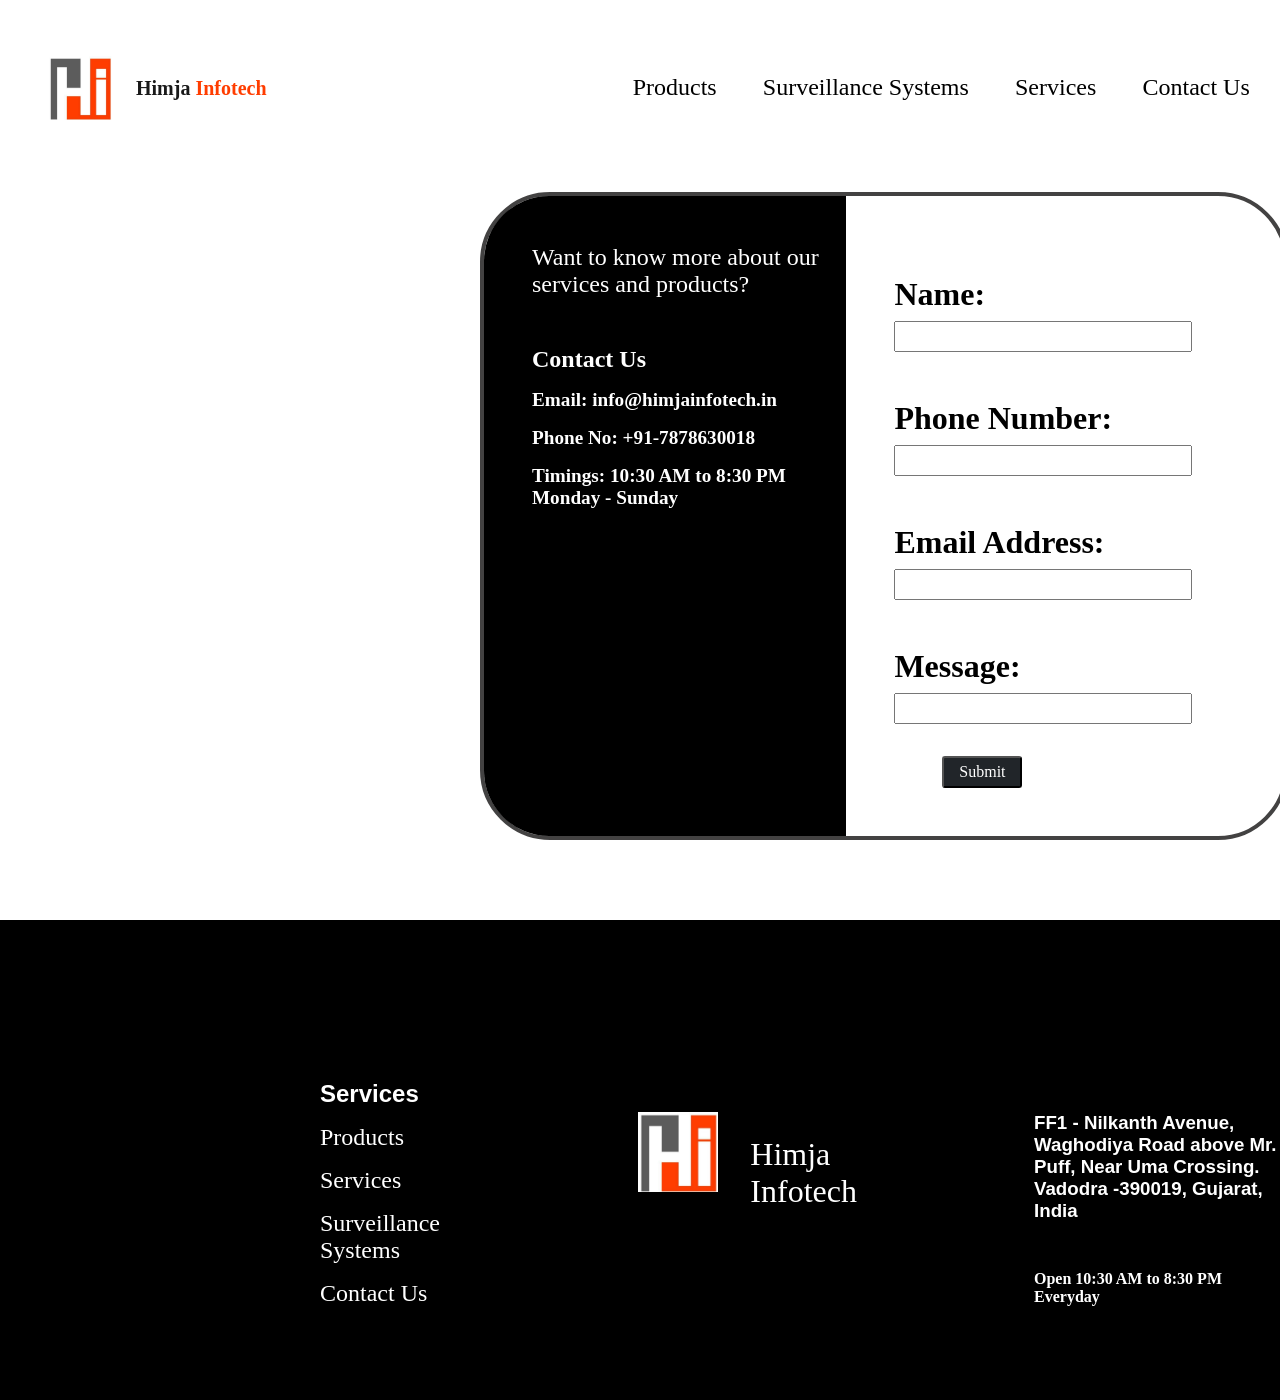
<file: himja clone/html/contactus.html>
<!DOCTYPE html>
<html lang="en">
<head>
    <meta charset="UTF-8">
    <meta name="viewport" content="width=device-width, initial-scale=1.0">
    <title>Document</title>
    <link rel="stylesheet" href="../css/contactus.css">
</head>
<body>
    
    <nav class="navbar navbar-expand-lg navbar-light">
        <img class="logo-img" src="../images/logo2.jfif">
        <h1 class="heading">
            <a class="himja" href="../index.html">Himja  <span class="infotech">Infotech</span></a>
        </h1>
        <div class="Navbar-component">
            <ul class="navbar-nav">
                <li class="nav-item"><a class="nav-link" href="products.html">Products</a></li>
                <li class="nav-item"><a class="nav-link" href="ss.html">Surveillance Systems</a></li>
                <li class="nav-item"><a class="nav-link" href="Services.html"> Services</a></li>
                <li class="nav-item"><a class="nav-link" href="contactus.html">Contact Us</a></li>
            </ul>
        </div>
    </nav>

    <div class="container">

        <div class="first">
            <p>Want to know more about our services and products?</p>
            <h2 class="C">Contact Us</h2>
            <h4 class="E">Email:	info@himjainfotech.in</h4>
            <h4 class="P">Phone No:	+91-7878630018</h4>
            <h4 class="T">Timings:	10:30 AM to 8:30 PM Monday - Sunday</h4>
        </div>

        <div class="second">
            <h2>Name:</h2>
            <input type="text">
            <h2>Phone Number:</h2>
            <input type="number">
            <h2>Email Address:</h2>
            <input type="email">
            <h2>Message:</h2>
            <input type="text">
            <button class="btn">Submit</button>
        </div>
    </div>



    <footer class="footer">
        <div class="left-node">
            <h2>Services</h2>
            <p class="footer-p"><a href="../html/products.html">Products</a></p>
            <p class="footer-p"><a href="../html/Services.html">Services</a></p>
            <p class="footer-p"><a href="../html/ss.html">Surveillance Systems</a></p>
            <p class="footer-p"><a href="../html/contactus.html">Contact Us</a></p>
        </div>
        <div class="mid-node">
            <img src="../images/logo2.jfif" alt="">
            <a href="">Himja Infotech</a>
        </div>
        <div class="right-node">
            <h3>FF1 - Nilkanth Avenue, Waghodiya Road above Mr. Puff, Near Uma Crossing. Vadodra -390019, Gujarat, India</h3>
            <h4>Open 10:30 AM to 8:30 PM Everyday</h4>
        </div>
    </footer>

</body>
</html>
</file>
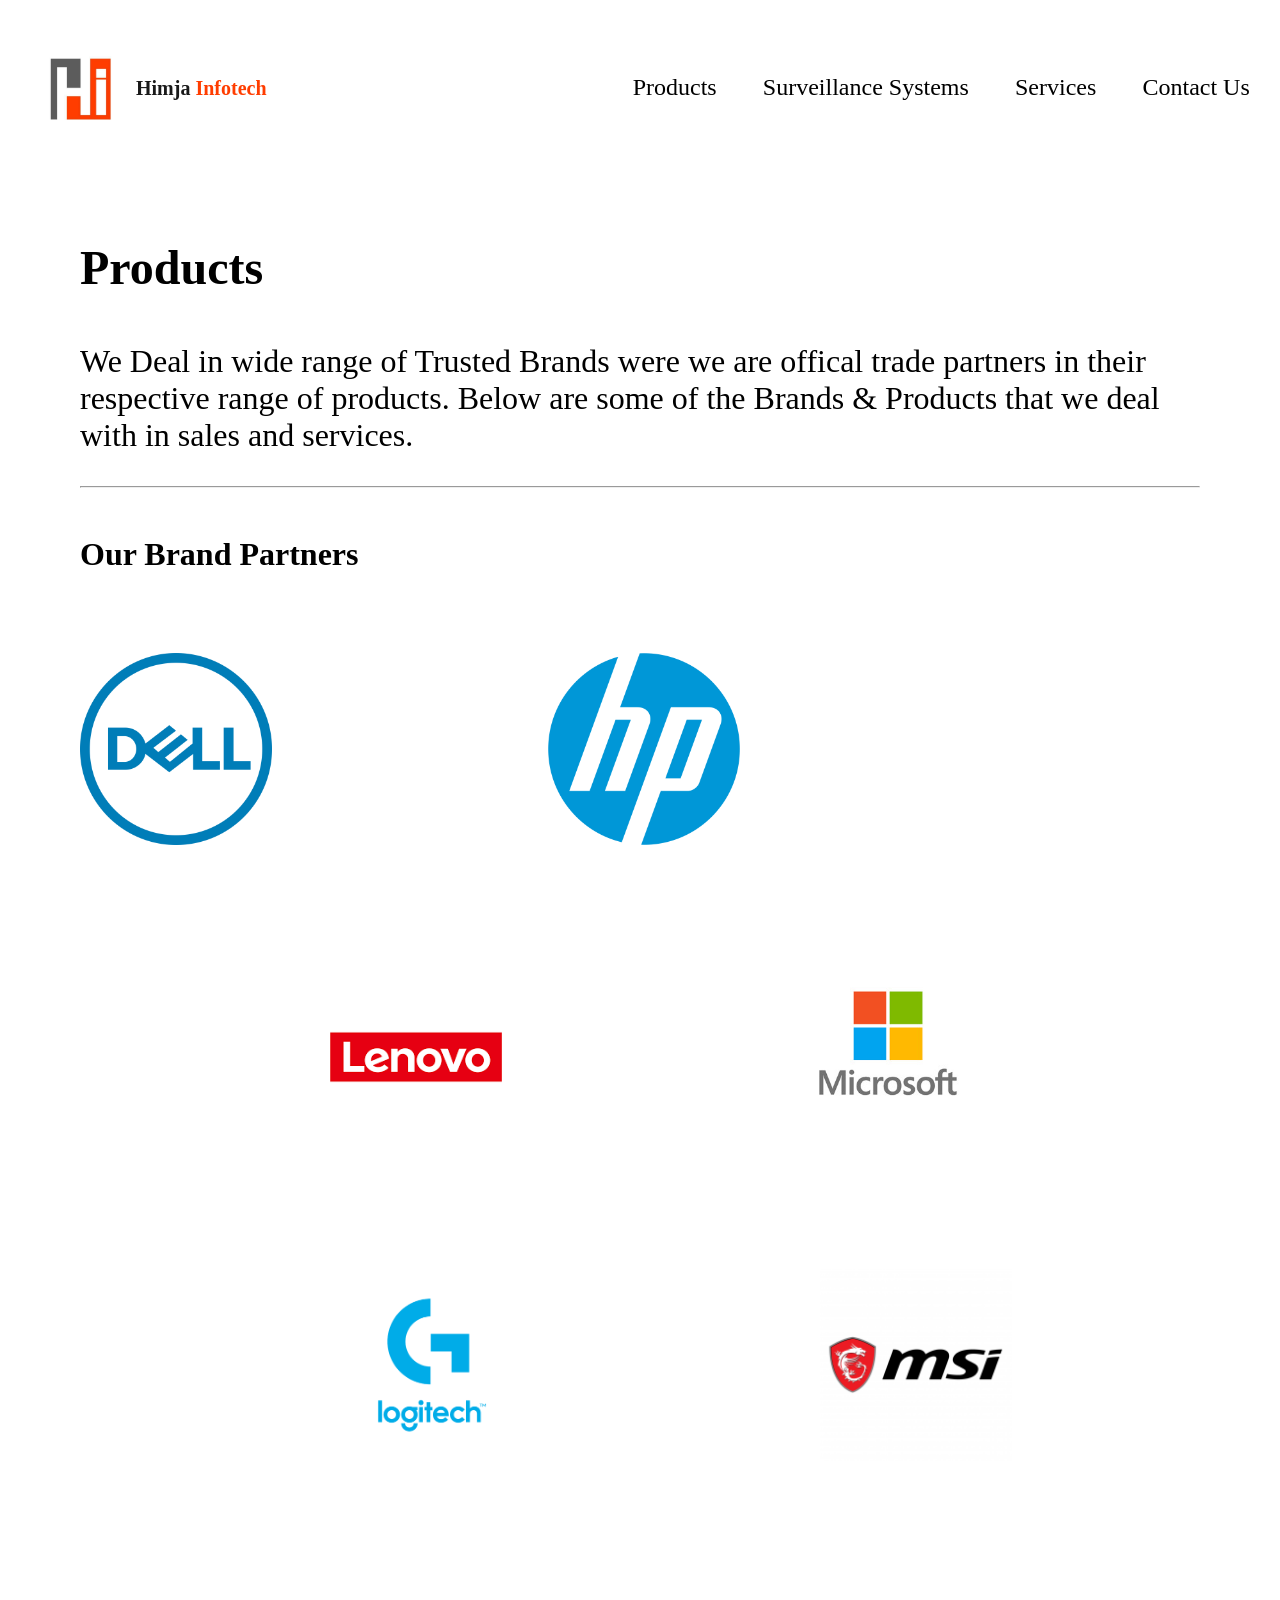
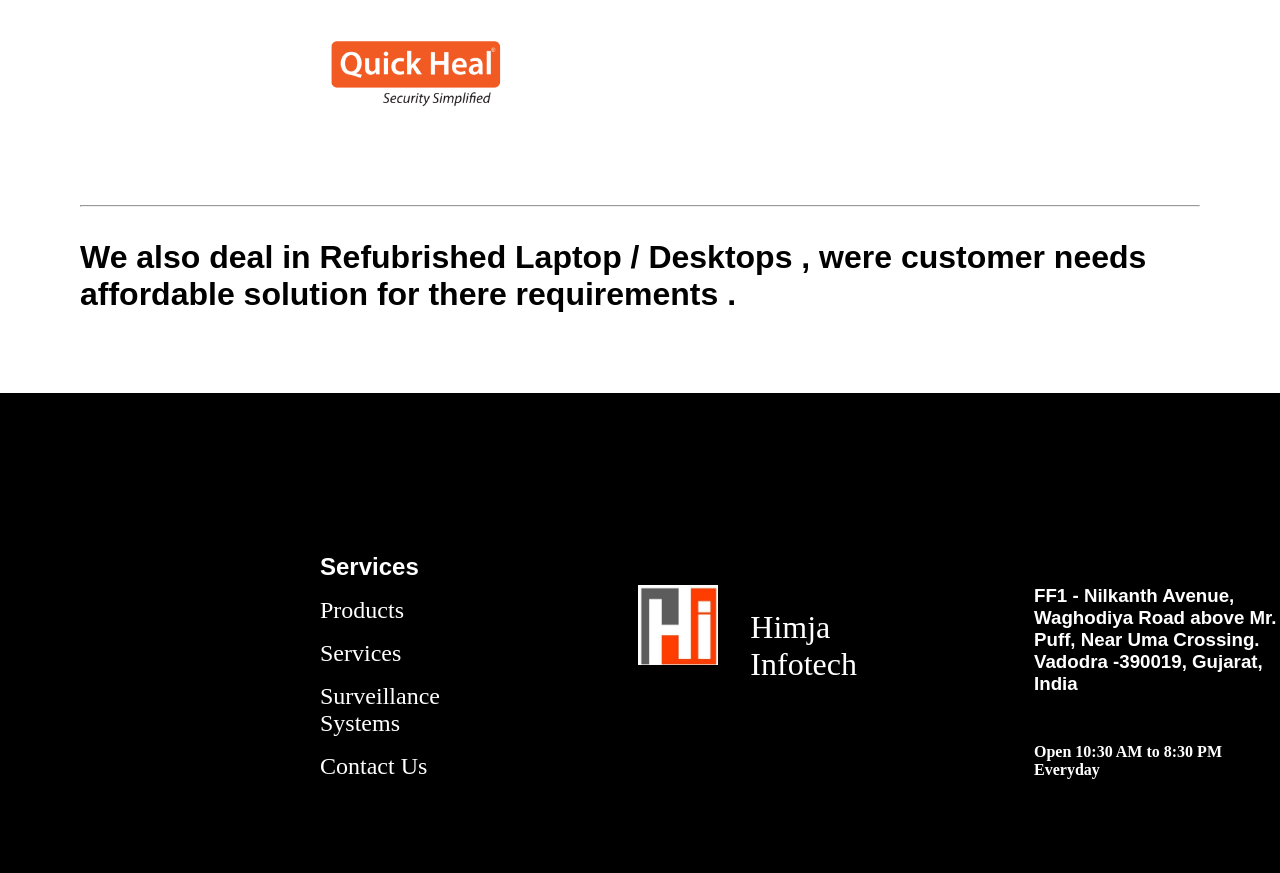
<file: himja clone/html/products.html>
<!DOCTYPE html>
<html lang="en">
<head>
    <meta charset="UTF-8">
    <meta name="viewport" content="width=device-width, initial-scale=1.0">
    <title>Document</title>
    <link rel="stylesheet" href="../css/products.css">
</head>
<body>
    
    <nav class="navbar navbar-expand-lg navbar-light">
        <img class="logo-img" src="../images/logo2.jfif">
        <h1 class="heading">
            <a class="himja" href="../index.html">Himja  <span class="infotech">Infotech</span></a>
        </h1>
        <div class="Navbar-component">
            <ul class="navbar-nav">
                <li class="nav-item"><a class="nav-link" href="products.html">Products</a></li>
                <li class="nav-item"><a class="nav-link" href="ss.html">Surveillance Systems</a></li>
                <li class="nav-item"><a class="nav-link" href="Services.html"> Services</a></li>
                <li class="nav-item"><a class="nav-link" href="contactus.html">Contact Us</a></li>
            </ul>
        </div>
    </nav>

    <div class="first-mid">
        <h1>Products</h1>
        <p>We Deal in wide range of Trusted Brands were we are offical trade partners in their respective range of products. Below are some of the Brands & Products that we deal with in sales and services.</p>
        <hr>
    </div>

    <div class="second-mid">
        <h2>Our Brand Partners</h2>
        <img src="../images/dell.png" alt="" class="dell">
        <img src="../images/hp.png" alt="" class="hp">
        <img src="../images/lenovo.png" alt="" class="le">
        <img src="../images/microsoft.jpg" alt="" class="mic">
        <img src="../images/logitech.png" alt="" class="lo">
        <img src="../images/msi.png" alt="" class="msi">
        <img src="../images/quickheal.png" alt="" class="qh">
        <hr>
        <h3>We also deal in Refubrished Laptop / Desktops , were customer needs affordable solution for there requirements .</h3>
    </div>

    <footer class="footer">
        <div class="left-node">
            <h2>Services</h2>
                <p class="footer-p"><a href="../html/products.html">Products</a></p>
                <p class="footer-p"><a href="../html/Services.html">Services</a></p>
                <p class="footer-p"><a href="../html/ss.html">Surveillance Systems</a></p>
                <p class="footer-p"><a href="../html/contactus.html">Contact Us</a></p>
        </div>
        <div class="mid-node">
            <img src="../images/logo2.jfif" alt="">
            <a href="">Himja Infotech</a>
        </div>
        <div class="right-node">
            <h3>FF1 - Nilkanth Avenue, Waghodiya Road above Mr. Puff, Near Uma Crossing. Vadodra -390019, Gujarat, India</h3>
            <h4>Open 10:30 AM to 8:30 PM Everyday</h4>
        </div>
    </footer>

</body>
</html>
</file>
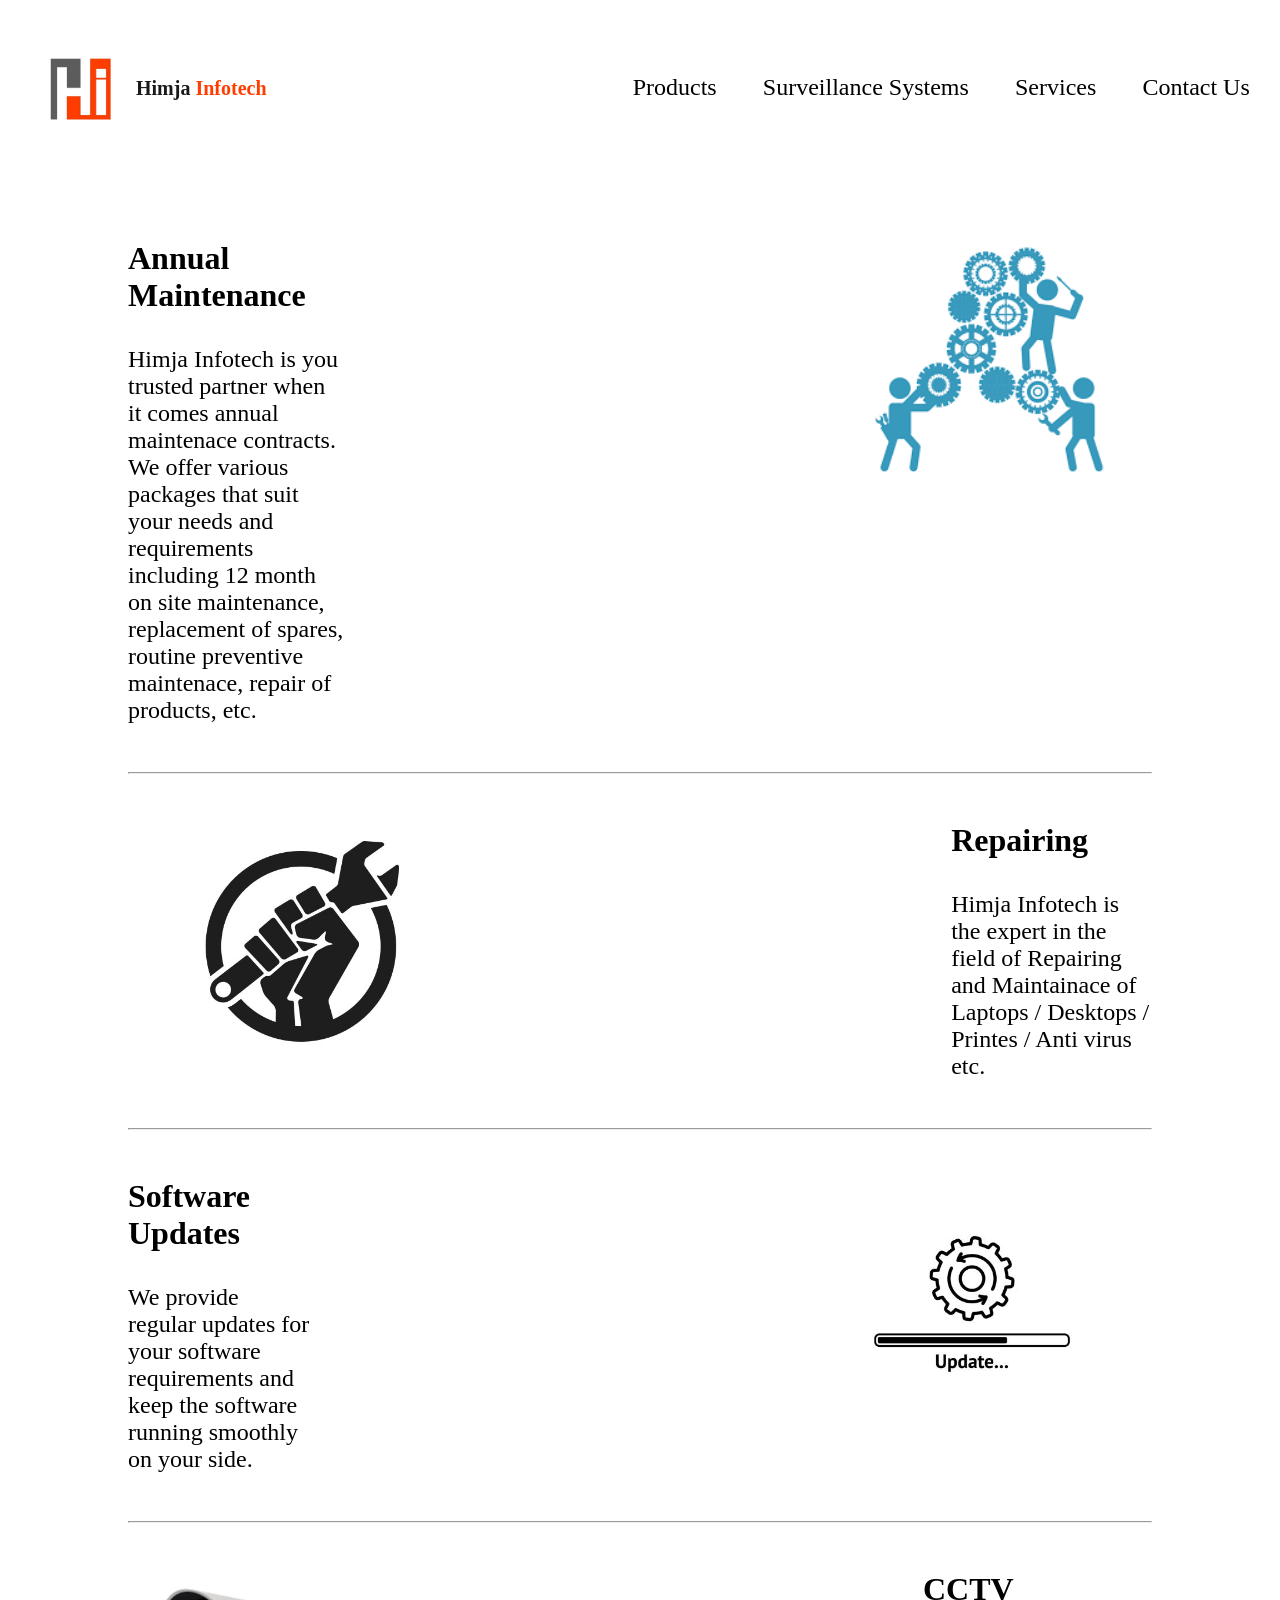
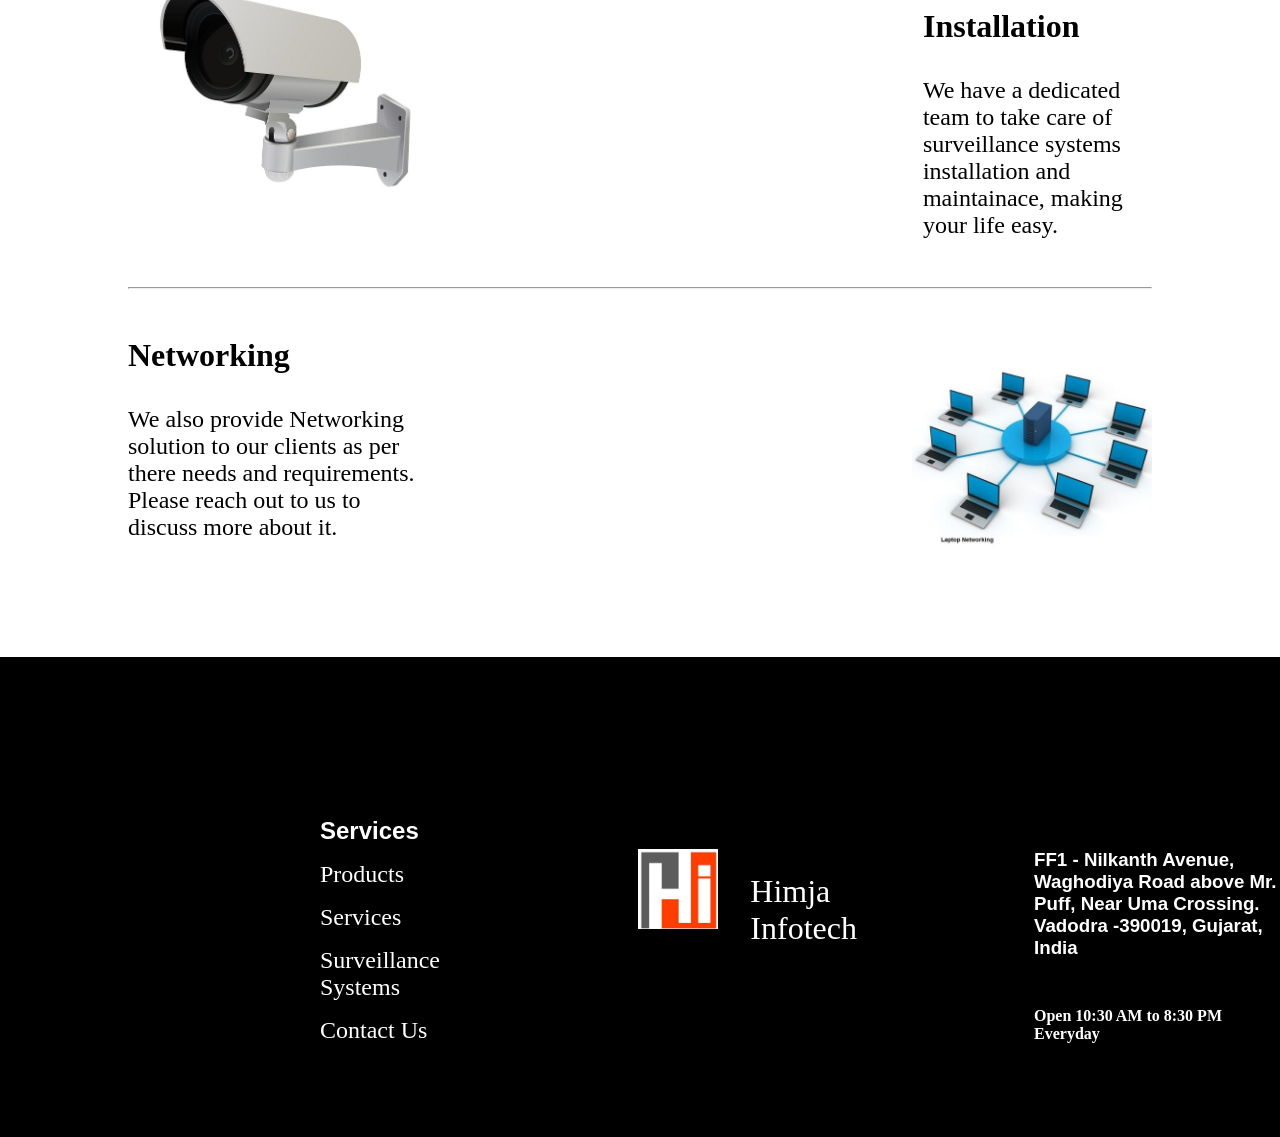
<file: himja clone/html/Services.html>
<!DOCTYPE html>
<html lang="en">
<head>
    <meta charset="UTF-8">
    <meta name="viewport" content="width=device-width, initial-scale=1.0">
    <title>Document</title>
    <link rel="stylesheet" href="../css/Services.css">
</head>
<body>
    
    <nav class="navbar navbar-expand-lg navbar-light">
        <img class="logo-img" src="../images/logo2.jfif">
        <h1 class="heading">
            <a class="himja" href="../index.html">Himja  <span class="infotech">Infotech</span></a>
        </h1>
        <div class="Navbar-component">
            <ul class="navbar-nav">
                <li class="nav-item"><a class="nav-link" href="products.html">Products</a></li>
                <li class="nav-item"><a class="nav-link" href="ss.html">Surveillance Systems</a></li>
                <li class="nav-item"><a class="nav-link" href="Services.html"> Services</a></li>
                <li class="nav-item"><a class="nav-link" href="contactus.html">Contact Us</a></li>
            </ul>
        </div>
    </nav>

    <div class="first">
        <div class="info">
            <h2>Annual Maintenance</h2>
            <p>Himja Infotech is you trusted partner when it comes annual maintenace contracts. We offer various packages that suit your needs and requirements including 12 month on site maintenance, replacement of spares, routine preventive maintenace, repair of products, etc.</p>
        </div>
        <img src="../images/amc.png" alt="">
    </div>

    <hr>

    <div class="second">
        <img src="../images/repairing.jpg" alt="">
        <div class="info">
            <h2>Repairing</h2>
            <p>Himja Infotech is the expert in the field of Repairing and Maintainace of Laptops / Desktops / Printes / Anti virus etc.</p>
        </div>
    </div>

    <hr>

    <div class="third">
        <div class="info">
            <h2>Software Updates</h2>
            <p>We provide regular updates for your software requirements and keep the software running smoothly on your side.</p>
        </div>
        <img src="../images/updates.jpg" alt="">
    </div>

    <hr>

    <div class="fourth">
        <img src="../images/cctv-main.jpg" alt="">
        <div class="info">
            <h2>CCTV Installation</h2>
            <p>We have a dedicated team to take care of surveillance systems installation and maintainace, making your life easy.</p>
        </div>
    </div>

    <hr>

    <div class="five">
        <div class="info">
            <h2>Networking</h2>
            <p>We also provide Networking solution to our clients as per there needs and requirements. Please reach out to us to discuss more about it.</p>
        </div>
        <img src="../images/networking.jpg" alt="">
    </div>

    <footer class="footer">
        <div class="left-node">
            <h2>Services</h2>
            <p class="footer-p"><a href="../html/products.html">Products</a></p>
            <p class="footer-p"><a href="../html/Services.html">Services</a></p>
            <p class="footer-p"><a href="../html/ss.html">Surveillance Systems</a></p>
            <p class="footer-p"><a href="../html/contactus.html">Contact Us</a></p>
        </div>
        <div class="mid-node">
            <img src="../images/logo2.jfif" alt="">
            <a href="">Himja Infotech</a>
        </div>
        <div class="right-node">
            <h3>FF1 - Nilkanth Avenue, Waghodiya Road above Mr. Puff, Near Uma Crossing. Vadodra -390019, Gujarat, India</h3>
            <h4>Open 10:30 AM to 8:30 PM Everyday</h4>
        </div>
    </footer>

</body>
</html>
</file>
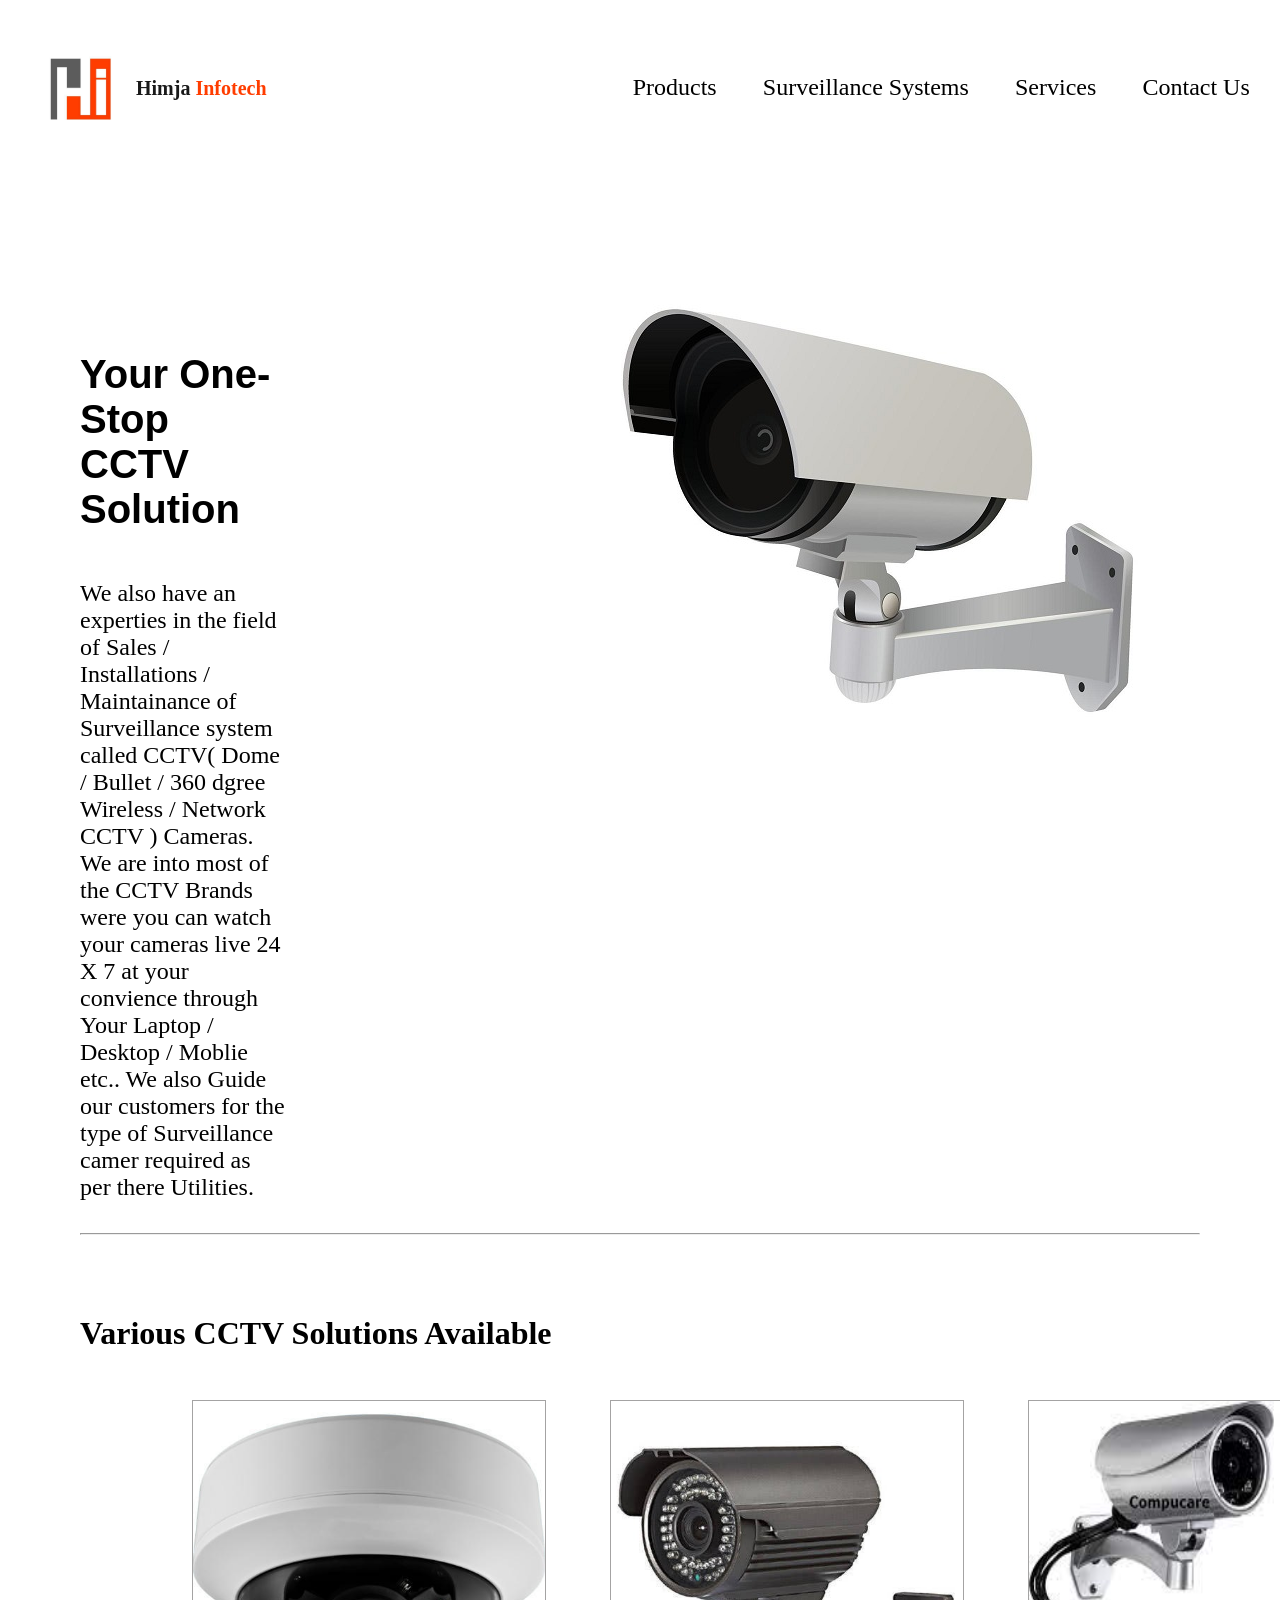
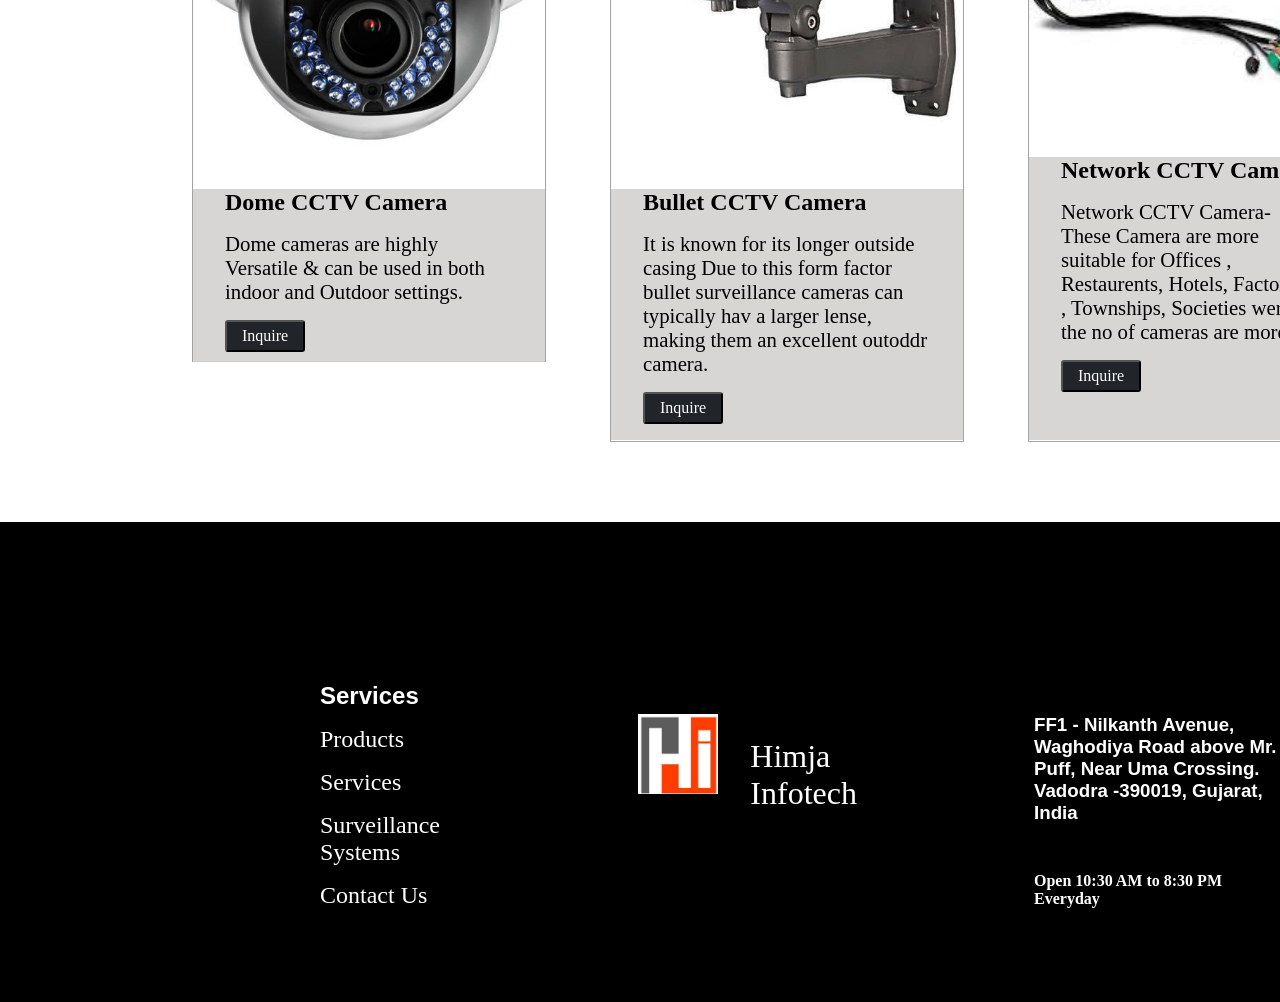
<file: himja clone/html/ss.html>
<!DOCTYPE html>
<html lang="en">
<head>
    <meta charset="UTF-8">
    <meta name="viewport" content="width=device-width, initial-scale=1.0">
    <title>Document</title>
    <link rel="stylesheet" href="../css/ss.css">
</head>
<body>
    
    <nav class="navbar navbar-expand-lg navbar-light">
        <img class="logo-img" src="../images/logo2.jfif">
        <h1 class="heading">
            <a class="himja" href="../index.html">Himja  <span class="infotech">Infotech</span></a>
        </h1>
        <div class="Navbar-component">
            <ul class="navbar-nav">
                <li class="nav-item"><a class="nav-link" href="products.html">Products</a></li>
                <li class="nav-item"><a class="nav-link" href="ss.html">Surveillance Systems</a></li>
                <li class="nav-item"><a class="nav-link" href="Services.html"> Services</a></li>
                <li class="nav-item"><a class="nav-link" href="contactus.html">Contact Us</a></li>
            </ul>
        </div>
    </nav>

    <div class="first-mid">
        <div class="info">
            <h1>Your One-Stop CCTV Solution</h1>
            <p>We also have an experties in the field of Sales / Installations / Maintainance of Surveillance system called CCTV( Dome / Bullet / 360 dgree Wireless / Network CCTV ) Cameras. We are into most of the CCTV Brands were you can watch your cameras live 24 X 7 at your convience through Your Laptop / Desktop / Moblie etc.. We also Guide our customers for the type of Surveillance camer required as per there Utilities.</p>
        </div>
        <div class="img">
            <img src="../images/cctv-main.jpg" alt="">
        </div>
        
    </div>
    <hr>

    <div class="second-mid">
        <h1>Various CCTV Solutions Available</h1>
        <div class="main-node">
            <div class="f-node">
                <img src="../images/dome-camera.jpg" alt="">
                <div class="card-body">
                    <h3>Dome CCTV Camera</h3>
                    <p>Dome cameras are highly Versatile & can be used in both indoor and Outdoor settings.</p>
                    <button>Inquire</button>
                </div>
            </div>
            <div class="s-node">
                <img src="../images/bullet-camera.jpg" alt="">
                <div class="card-body">
                    <h3>Bullet CCTV Camera</h3>
                    <p>It is known for its longer outside casing Due to this form factor bullet surveillance cameras can typically hav a larger lense, making them an excellent outoddr camera.</p>
                    <button>Inquire</button>
                </div>
            </div>
            <div class="t-node">
                <img src="../images/network.jpg" alt="">
                <div class="card-body">
                    <h3>Network CCTV Camera</h3>
                    <p>Network CCTV Camera- These Camera are more suitable for Offices , Restaurents, Hotels, Factories , Townships, Societies were the no of cameras are more.</p>
                    <button>Inquire</button>
                </div>
            </div>
            <div class="fo-node">
                <img src="../images/wireless.jpg" alt="">
                <div class="card-body">
                    <h3>360 Wireless CCTV Camera</h3>
                    <p>360degree Wifi camera- It can be directly connected with your wifi network and can be controled through your mobile by installing its application.</p>
                    <button>Inquire</button>
                </div>
            </div>
        </div>
    </div>

    <footer class="footer">
        <div class="left-node">
            <h2>Services</h2>
            <p class="footer-p"><a href="../html/products.html">Products</a></p>
            <p class="footer-p"><a href="../html/Services.html">Services</a></p>
            <p class="footer-p"><a href="../html/ss.html">Surveillance Systems</a></p>
            <p class="footer-p"><a href="../html/contactus.html">Contact Us</a></p>
        </div>
        <div class="mid-node">
            <img src="../images/logo2.jfif" alt="">
            <a href="">Himja Infotech</a>
        </div>
        <div class="right-node">
            <h3>FF1 - Nilkanth Avenue, Waghodiya Road above Mr. Puff, Near Uma Crossing. Vadodra -390019, Gujarat, India</h3>
            <h4>Open 10:30 AM to 8:30 PM Everyday</h4>
        </div>
    </footer>
    
</body>
</html>
</file>
<file: himja clone/css/contactus.css>
*{
    margin: 0;
    padding: 0;
    font-family: 'Montserrat';
}

.body{
    font-family: 'Montserrat';
    font-weight: normal;
    font-size: 18px;
}

.navbar{
    position: relative;
    align-items: center;
    padding-top: .5rem;
    padding-bottom: 4.5rem;
    margin-top: 3rem;
    margin-left: 3rem;
    display: flex;
}

 .navbar .logo-img{
    width: 4rem;
    padding-right: 0.5rem;
 }

.navbar .heading{
    color: gray;
    margin-left: 1rem;
    font-family: 'Ubuntu';
    font-weight: bolder;
    cursor: pointer;
}

.navbar .himja{
    padding-top: .3125rem;
    padding-bottom: .3125rem;
    margin-right: 1rem;
    font-size: 1.25rem;
    text-decoration: none;
    white-space: nowrap;
    font-family: 'Ubuntu';
    font-weight: bolder;
    color: rgba(0, 0, 0, .9);
}

.infotech{
    color: #ff3d00;
}

.Navbar-component{
    flex-basis: 100%;
    align-items: center;
}

.navbar ul{
    justify-content: space-evenly;
    list-style-type: disc;
    padding-left: 0;
    margin-bottom: 0;
    list-style: none;
    font-size: 1.5rem;
    display: flex;
    margin-left: 20rem;
}

.navbar ul li{
    display: list-item;
    text-align: -webkit-match-parent;
    unicode-bidi: isolate;
}

.navbar-nav .navitem{
    padding: 1em 1em;
    font-weight: bold;
    background-color: #fff;
}

.nav-link {
    display: block;
    padding: .5rem 1rem;
    /* font-weight: 600; */
    font-size: 1.5rem;
    color: black;
    cursor: pointer;
    text-decoration: none;
    transition: color .15s ease-in-out, background-color .15s ease-in-out, border-color .15s ease-in-out;
}

.nav-link:hover{
    color: #ff3d00;
}


.container{
    height: 40rem;
    width: 50rem;
    margin-left: 30rem;
    border: 4px solid #141313cc;
    border-radius: 70px;
    display: flex;
}

.first{
    width: 25rem;
    margin-top: rem;
    margin-left: rem;
    border-top-left-radius: 65px;
    border-bottom-left-radius: 65px;
    background-color: black;
    color: #fff;
}

.first p{
    margin-top: 3rem;
    margin-left: 3rem;
    font-size: 1.5rem;
}

.first .C{
    margin-top: 3rem;
    margin-left: 3rem;
}

.first .E{
    margin-top: 1rem;
    margin-left: 3rem;
    font-size: larger;
}

.first .P{
    margin-top: 1rem;
    margin-left: 3rem;
    font-size: larger;
}

.first .T{
    margin-top: 1rem;
    margin-left: 3rem;
    font-size: larger;
}

.second{
    margin-top: 2rem;
    margin-left: 3rem;
}

.second h2{
    margin-top: 3rem;
    font-size: 2rem;
}

.second input{
    margin-top: 0.5rem;
    font-size: 1.5rem;
}

.second button{
    margin-top: 2rem;
    margin-left: 3rem;
    height: 2rem;
    width: 5rem;
    font-size: 1rem;
    background-color: #212529;
    color: #fff;
    border-radius: 3px;
    cursor: pointer;
}

.btn:hover{
    border: solid#212529;
    background-color: #fff;
    color: #ff3d00;
    transition: 0.5s;
}

.footer{
    margin-top: 5rem;
    height: 30rem;
    background-color: black;
    display: flex;
}

.left-node{
    margin-left: 20rem;
    margin-top: 10rem;
    text-decoration: none;
    color: #fff;
}

.left-node h2{
    margin-bottom: 1rem;
    font-family: 'Franklin Gothic Medium', 'Arial Narrow', Arial, sans-serif;
}

.left-node p a{
    text-decoration: none;
    color: #fff;
    margin-top: 1rem;
    font-size: 1.5rem;
}

.left-node p a:hover{
    color: #ff3d00;
}

.footer-p{
    margin-top: 1rem;
}

.mid-node{
    display: flex;
    margin-left: 10rem;
    margin-top: 10rem;
}

.mid-node img{
    margin-top: 2rem;
    height: 5rem;
    width: 5rem;
}

.mid-node a{
    margin-left: 2rem;
    margin-top: 3.5rem;
    text-decoration: none;
    color: #fff;
    font-size: 2rem;
}

.mid-node a:hover{
    color: #ff3d00;
}

.right-node{
    margin-left: 10rem;
    margin-top: 12rem;
    width: 20rem;
}

.right-node h3{
    color: #fff;
    font-family: 'Franklin Gothic Medium', 'Arial Narrow', Arial, sans-serif;
}

.right-node h4{
    color: #fff;
    margin-top: 3rem;
}
</file>
<file: himja clone/css/products.css>
*{
    margin: 0;
    padding: 0;
    font-family: 'Montserrat';
}

.body{
    font-family: 'Montserrat';
    font-weight: normal;
    font-size: 18px;
}

.navbar{
    position: relative;
    align-items: center;
    padding-top: .5rem;
    padding-bottom: 4.5rem;
    margin-top: 3rem;
    margin-left: 3rem;
    display: flex;
}

 .navbar .logo-img{
    width: 4rem;
    padding-right: 0.5rem;
 }

.navbar .heading{
    color: gray;
    margin-left: 1rem;
    font-family: 'Ubuntu';
    font-weight: bolder;
    cursor: pointer;
}

.navbar .himja{
    padding-top: .3125rem;
    padding-bottom: .3125rem;
    margin-right: 1rem;
    font-size: 1.25rem;
    text-decoration: none;
    white-space: nowrap;
    font-family: 'Ubuntu';
    font-weight: bolder;
    color: rgba(0, 0, 0, .9);
}

.infotech{
    color: #ff3d00;
}

.Navbar-component{
    flex-basis: 100%;
    align-items: center;
}

.navbar ul{
    justify-content: space-evenly;
    list-style-type: disc;
    padding-left: 0;
    margin-bottom: 0;
    list-style: none;
    font-size: 1.5rem;
    display: flex;
    margin-left: 20rem;
}

.navbar ul li{
    display: list-item;
    text-align: -webkit-match-parent;
    unicode-bidi: isolate;
}

.navbar-nav .navitem{
    padding: 1em 1em;
    font-weight: bold;
    background-color: #fff;
}

.nav-link {
    display: block;
    padding: .5rem 1rem;
    /* font-weight: 600; */
    font-size: 1.5rem;
    color: black;
    cursor: pointer;
    text-decoration: none;
    transition: color .15s ease-in-out, background-color .15s ease-in-out, border-color .15s ease-in-out;
}

.nav-link:hover{
    color: #ff3d00;
}

.first-mid{
    margin-top: 3rem;
    margin-left: 5rem;
    margin-right: 5rem;
}

.first-mid h1{
    font-size: 3rem;
}

.first-mid p{
    margin-top: 3rem;
    font-size: 2rem;
    margin-bottom: 2rem;
}

.second-mid{
    margin-top: 3rem;
    margin-left: 5rem;
    margin-right: 5rem;
}

.second-mid h2{
    font-size: 2rem;
}

.second-mid img{
    height: 12rem;
    margin-top: 5rem;
}

.dell{
    padding-right: 2rem;
    padding-bottom: 2rem;
}

.hp{
    padding-right: 2rem;
    padding-bottom: 2rem;
    margin-left: 15rem;
}

.le{
    padding-right: 2rem;
    padding-bottom: 2rem;
    margin-left: 15rem;
}

.mic{
    padding-right: 2rem;
    padding-bottom: 2rem;
    margin-left: 15rem;
}

.lo{
    padding-right: 2rem;
    padding-bottom: 2rem;
    margin-left: 15rem;
}

.msi{
    padding-right: 2rem;
    padding-bottom: 2rem;
    margin-left: 15rem;
}

.qh{
    padding-right: 2rem;
    padding-bottom: 2rem;
    margin-left: 15rem;
}

.second-mid h3{
    font-size: 2rem;
    margin-top: 2rem;
    font-family: 'Franklin Gothic Medium', 'Arial Narrow', Arial, sans-serif;
}

.footer{
    margin-top: 5rem;
    height: 30rem;
    background-color: black;
    display: flex;
}

.left-node{
    margin-left: 20rem;
    margin-top: 10rem;
    text-decoration: none;
    color: #fff;
}

.left-node h2{
    margin-bottom: 1rem;
    font-family: 'Franklin Gothic Medium', 'Arial Narrow', Arial, sans-serif;
}

.left-node p a{
    text-decoration: none;
    color: #fff;
    margin-top: 1rem;
    font-size: 1.5rem;
}

.left-node p a:hover{
    color: #ff3d00;
}

.footer-p{
    margin-top: 1rem;
}

.mid-node{
    display: flex;
    margin-left: 10rem;
    margin-top: 10rem;
}

.mid-node img{
    margin-top: 2rem;
    height: 5rem;
    width: 5rem;
}

.mid-node a{
    margin-left: 2rem;
    margin-top: 3.5rem;
    text-decoration: none;
    color: #fff;
    font-size: 2rem;
}

.mid-node a:hover{
    color: #ff3d00;
}

.right-node{
    margin-left: 10rem;
    margin-top: 12rem;
    width: 20rem;
}

.right-node h3{
    color: #fff;
    font-family: 'Franklin Gothic Medium', 'Arial Narrow', Arial, sans-serif;
}

.right-node h4{
    color: #fff;
    margin-top: 3rem;
}
</file>
<file: himja clone/css/Services.css>
*{
    margin: 0;
    padding: 0;
    font-family: 'Montserrat';
}

.body{
    font-family: 'Montserrat';
    font-weight: normal;
    font-size: 18px;
}

.navbar{
    position: relative;
    align-items: center;
    padding-top: .5rem;
    padding-bottom: 4.5rem;
    margin-top: 3rem;
    margin-left: 3rem;
    display: flex;
}

 .navbar .logo-img{
    width: 4rem;
    padding-right: 0.5rem;
 }

.navbar .heading{
    color: gray;
    margin-left: 1rem;
    font-family: 'Ubuntu';
    font-weight: bolder;
    cursor: pointer;
}

.navbar .himja{
    padding-top: .3125rem;
    padding-bottom: .3125rem;
    margin-right: 1rem;
    font-size: 1.25rem;
    text-decoration: none;
    white-space: nowrap;
    font-family: 'Ubuntu';
    font-weight: bolder;
    color: rgba(0, 0, 0, .9);
}

.infotech{
    color: #ff3d00;
}

.Navbar-component{
    flex-basis: 100%;
    align-items: center;
}

.navbar ul{
    justify-content: space-evenly;
    list-style-type: disc;
    padding-left: 0;
    margin-bottom: 0;
    list-style: none;
    font-size: 1.5rem;
    display: flex;
    margin-left: 20rem;
}

.navbar ul li{
    display: list-item;
    text-align: -webkit-match-parent;
    unicode-bidi: isolate;
}

.navbar-nav .navitem{
    padding: 1em 1em;
    font-weight: bold;
    background-color: #fff;
}

.nav-link {
    display: block;
    padding: .5rem 1rem;
    /* font-weight: 600; */
    font-size: 1.5rem;
    color: black;
    cursor: pointer;
    text-decoration: none;
    transition: color .15s ease-in-out, background-color .15s ease-in-out, border-color .15s ease-in-out;
}

.nav-link:hover{
    color: #ff3d00;
}

hr{
    margin-left: 8rem;
    margin-right: 8rem;
}

.first{
    margin-top: 3rem;
    margin-right: 8rem;
    margin-left: 8rem;
    display: flex;
    margin-bottom: 3rem;
}

.first img{
    height: 15rem;
    /* margin-left: 60rem; */
}

.first .info{
    width: 50rem;
    padding-right: 30rem;
}

.first .info h2{
    font-size: 2rem;
}

.first .info p{
    margin-top: 2rem;
    font-size: 1.5rem;
}

.second{
    margin-top: 3rem;
    margin-right: 8rem;
    margin-left: 8rem;
    display: flex;
    margin-bottom: 3rem;
}

.second img{
    height: 15rem;
    /* margin-left: 60rem; */
}

.second .info{
    width: 50rem;
    padding-left: 30rem;
}

.second .info h2{
    font-size: 2rem;
}

.second .info p{
    margin-top: 2rem;
    font-size: 1.5rem;
}

.third{
    margin-top: 3rem;
    margin-right: 8rem;
    margin-left: 8rem;
    display: flex;
    margin-bottom: 3rem;
}

.third img{
    height: 15rem;
    /* margin-left: 60rem; */
}

.third .info{
    width: 50rem;
    padding-right: 30rem;
}

.third .info h2{
    font-size: 2rem;
}

.third .info p{
    margin-top: 2rem;
    font-size: 1.5rem;
}

.fourth{
    margin-top: 3rem;
    margin-right: 8rem;
    margin-left: 8rem;
    display: flex;
    margin-bottom: 3rem;
}

.fourth img{
    height: 15rem;
    /* margin-left: 60rem; */
}

.fourth .info{
    width: 50rem;
    padding-left: 30rem;
}

.fourth .info h2{
    font-size: 2rem;
}

.fourth .info p{
    margin-top: 2rem;
    font-size: 1.5rem;
}

.five{
    margin-top: 3rem;
    margin-right: 8rem;
    margin-left: 8rem;
    display: flex;
    margin-bottom: 3rem;
}

.five img{
    height: 15rem;
    /* margin-left: 60rem; */
}

.five .info{
    width: 50rem;
    padding-right: 30rem;
}

.five .info h2{
    font-size: 2rem;
}

.five .info p{
    margin-top: 2rem;
    font-size: 1.5rem;
}

.footer{
    margin-top: 5rem;
    height: 30rem;
    background-color: black;
    display: flex;
}

.left-node{
    margin-left: 20rem;
    margin-top: 10rem;
    text-decoration: none;
    color: #fff;
}

.left-node h2{
    margin-bottom: 1rem;
    font-family: 'Franklin Gothic Medium', 'Arial Narrow', Arial, sans-serif;
}

.left-node p a{
    text-decoration: none;
    color: #fff;
    margin-top: 1rem;
    font-size: 1.5rem;
}

.left-node p a:hover{
    color: #ff3d00;
}

.footer-p{
    margin-top: 1rem;
}

.mid-node{
    display: flex;
    margin-left: 10rem;
    margin-top: 10rem;
}

.mid-node img{
    margin-top: 2rem;
    height: 5rem;
    width: 5rem;
}

.mid-node a{
    margin-left: 2rem;
    margin-top: 3.5rem;
    text-decoration: none;
    color: #fff;
    font-size: 2rem;
}

.mid-node a:hover{
    color: #ff3d00;
}

.right-node{
    margin-left: 10rem;
    margin-top: 12rem;
    width: 20rem;
}

.right-node h3{
    color: #fff;
    font-family: 'Franklin Gothic Medium', 'Arial Narrow', Arial, sans-serif;
}

.right-node h4{
    color: #fff;
    margin-top: 3rem;
}
</file>
<file: himja clone/css/ss.css>
*{
    margin: 0;
    padding: 0;
    font-family: 'Montserrat';
}

.body{
    font-family: 'Montserrat';
    font-weight: normal;
    font-size: 18px;
}

.navbar{
    position: relative;
    align-items: center;
    padding-top: .5rem;
    padding-bottom: 4.5rem;
    margin-top: 3rem;
    margin-left: 3rem;
    display: flex;
}

 .navbar .logo-img{
    width: 4rem;
    padding-right: 0.5rem;
 }

.navbar .heading{
    color: gray;
    margin-left: 1rem;
    font-family: 'Ubuntu';
    font-weight: bolder;
    cursor: pointer;
}

.navbar .himja{
    padding-top: .3125rem;
    padding-bottom: .3125rem;
    margin-right: 1rem;
    font-size: 1.25rem;
    text-decoration: none;
    white-space: nowrap;
    font-family: 'Ubuntu';
    font-weight: bolder;
    color: rgba(0, 0, 0, .9);
}

.infotech{
    color: #ff3d00;
}

.Navbar-component{
    flex-basis: 100%;
    align-items: center;
}

.navbar ul{
    justify-content: space-evenly;
    list-style-type: disc;
    padding-left: 0;
    margin-bottom: 0;
    list-style: none;
    font-size: 1.5rem;
    display: flex;
    margin-left: 20rem;
}

.navbar ul li{
    display: list-item;
    text-align: -webkit-match-parent;
    unicode-bidi: isolate;
}

.navbar-nav .navitem{
    padding: 1em 1em;
    font-weight: bold;
    background-color: #fff;
}

.nav-link {
    display: block;
    padding: .5rem 1rem;
    /* font-weight: 600; */
    font-size: 1.5rem;
    color: black;
    cursor: pointer;
    text-decoration: none;
    transition: color .15s ease-in-out, background-color .15s ease-in-out, border-color .15s ease-in-out;
}

.nav-link:hover{
    color: #ff3d00;
}

.first-mid{
    display: flex;
    margin-top: 5rem;
    margin-left: 5rem;
    margin-right: 5rem;
    margin-bottom: 2rem;
}

.info{
    margin-top: 5rem;
    width: 40rem;
}

.info h1{
    font-family: 'Franklin Gothic Medium', 'Arial Narrow', Arial, sans-serif;
    font-size: 2.5rem;
}

.info p{
    margin-top: 3rem;
    font-size: 1.5rem;
}

.img img{
    margin-left: 17rem;
}

hr{
    margin-left: 5rem;
    margin-right: 5rem;
}

.second-mid{
    margin-top: 5rem;
    margin-left: 5rem;
    margin-right: 5rem;
    margin-bottom: 2rem;
}

.second-mid h1{
    margin-bottom: 3rem;
}

.main-node{
    display: flex;
}

.f-node{
    height: 35rem;
    width: 22rem;
    margin-left: 7rem;
    margin-right: 3rem;
    border: 1px solid #4442427c;
}

.f-node img{
    height: 22rem;
}

.card-body{
    height: 10.8rem;
    margin-top: 1rem;
    background-color: #d4d0d0e3;
}

.card-body h3{
    margin-top: 2rem;
    margin-left: 2rem;
    font-size: 1.5rem;
}

.card-body p{
    margin-top: 1rem;
    margin-left: 2rem;
    margin-right: 2rem;
    font-size: 1.3rem;
}

.card-body button{
    margin-top: 1rem;
    margin-left: 2rem;
    margin-bottom: 1rem;
    height: 2rem;
    width: 5rem;
    font-size: 1rem;
    background-color: #212529;
    color: #fff;
    border-radius: 3px;
    cursor: pointer;
}

.card-body button:hover{
    border: solid#212529;
    background-color: #fff;
    color: #ff3d00;
    transition: 0.5s;
}

.s-node{
    height: 40rem;
    width: 22rem;
    margin-left: 1rem;
    border: 1px solid #4442427c;
}

.s-node img{
    height: 22rem;
}

.s-node .card-body{
    height: 15.7rem;
}

.t-node{
    height: 40rem;
    width: 22rem;
    margin-left: 4rem;
    margin-right: 3rem;
    border: 1px solid #4442427c;
}

.t-node img{
    height: 20rem;
    width: 20rem;
}

.t-node .card-body{
    height: 17.7rem;
}

.fo-node{
    height: 40rem;
    width: 22rem;
    margin-left: 2rem;
    margin-right: 3rem;
    border: 1px solid #4442427c;
}

.fo-node img{
    height: 22rem;
}

.fo-node .card-body{
    height: 15.7rem;
}

.footer{
    margin-top: 5rem;
    height: 30rem;
    background-color: black;
    display: flex;
}

.left-node{
    margin-left: 20rem;
    margin-top: 10rem;
    text-decoration: none;
    color: #fff;
}

.left-node h2{
    margin-bottom: 1rem;
    font-family: 'Franklin Gothic Medium', 'Arial Narrow', Arial, sans-serif;
}

.left-node p a{
    text-decoration: none;
    color: #fff;
    margin-top: 1rem;
    font-size: 1.5rem;
}

.left-node p a:hover{
    color: #ff3d00;
}

.footer-p{
    margin-top: 1rem;
}

.mid-node{
    display: flex;
    margin-left: 10rem;
    margin-top: 10rem;
}

.mid-node img{
    margin-top: 2rem;
    height: 5rem;
    width: 5rem;
}

.mid-node a{
    margin-left: 2rem;
    margin-top: 3.5rem;
    text-decoration: none;
    color: #fff;
    font-size: 2rem;
}

.mid-node a:hover{
    color: #ff3d00;
}

.right-node{
    margin-left: 10rem;
    margin-top: 12rem;
    width: 20rem;
}

.right-node h3{
    color: #fff;
    font-family: 'Franklin Gothic Medium', 'Arial Narrow', Arial, sans-serif;
}

.right-node h4{
    color: #fff;
    margin-top: 3rem;
}
</file>
